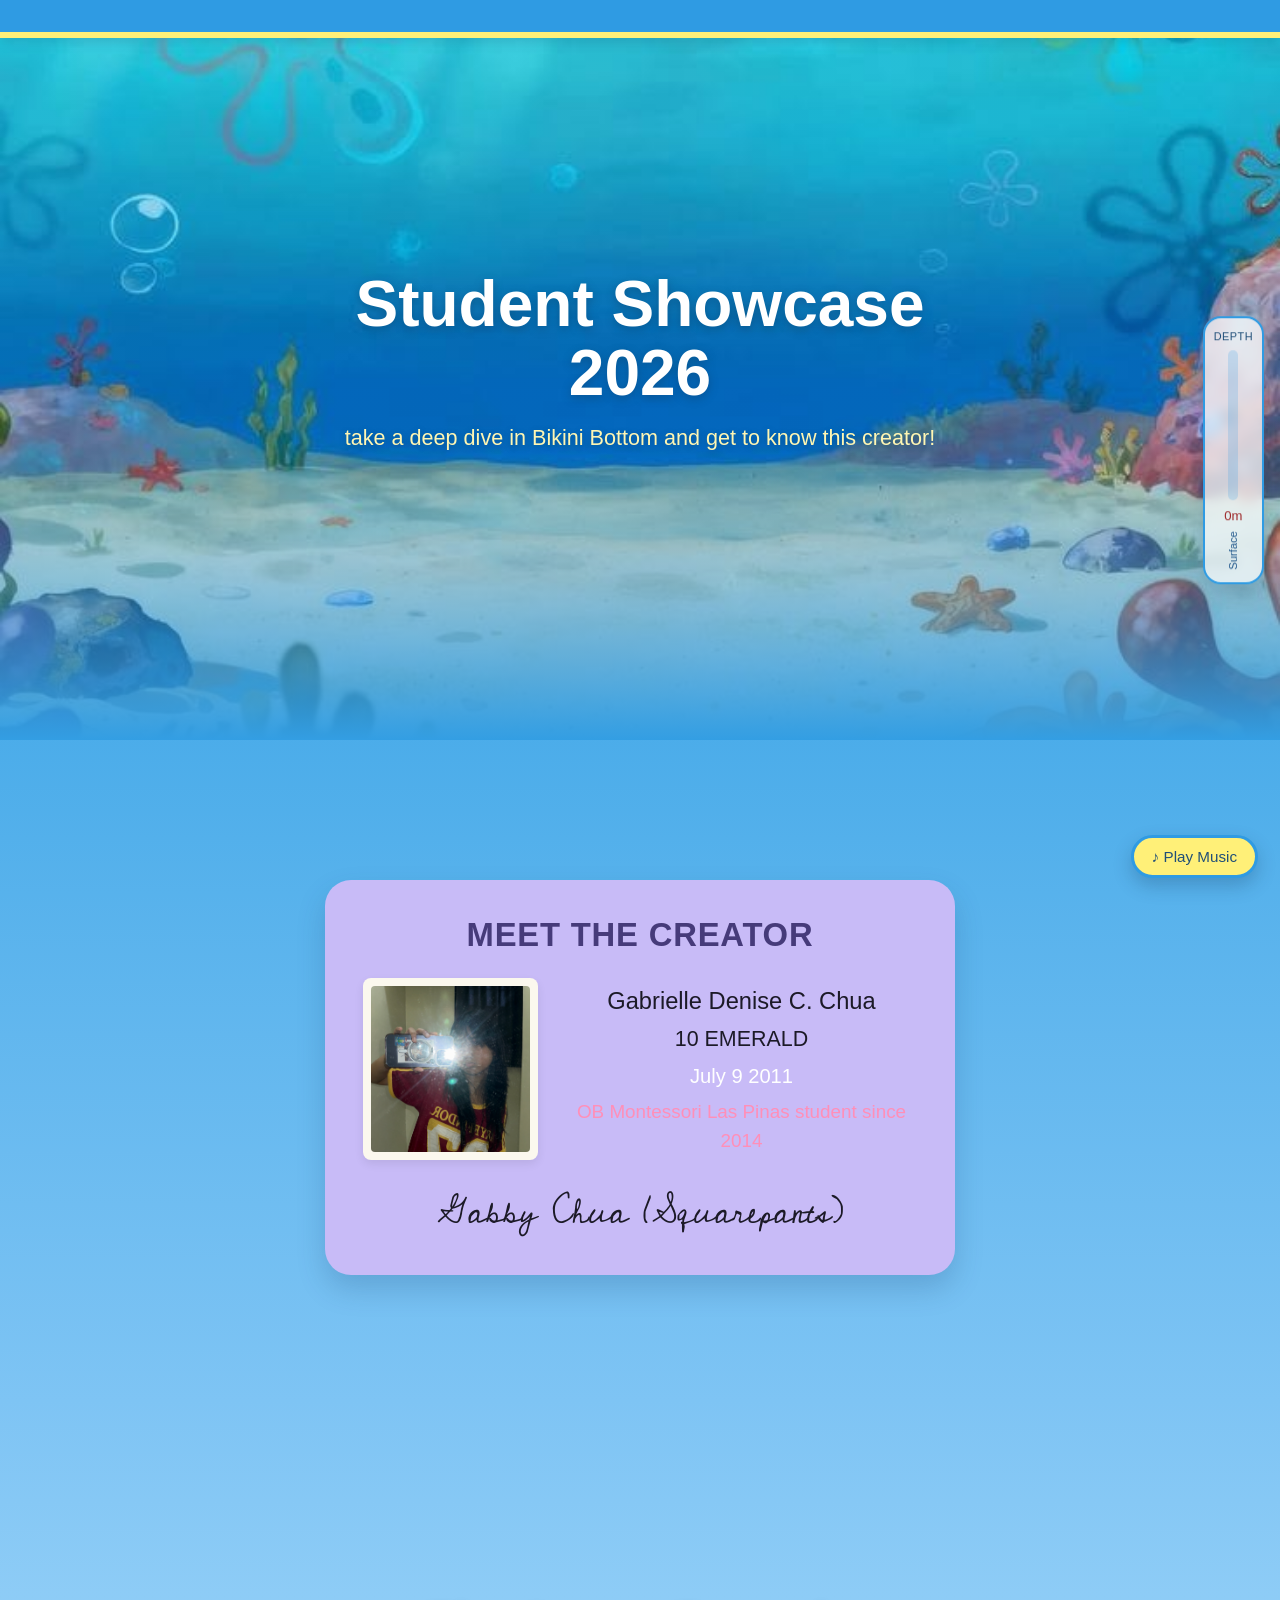
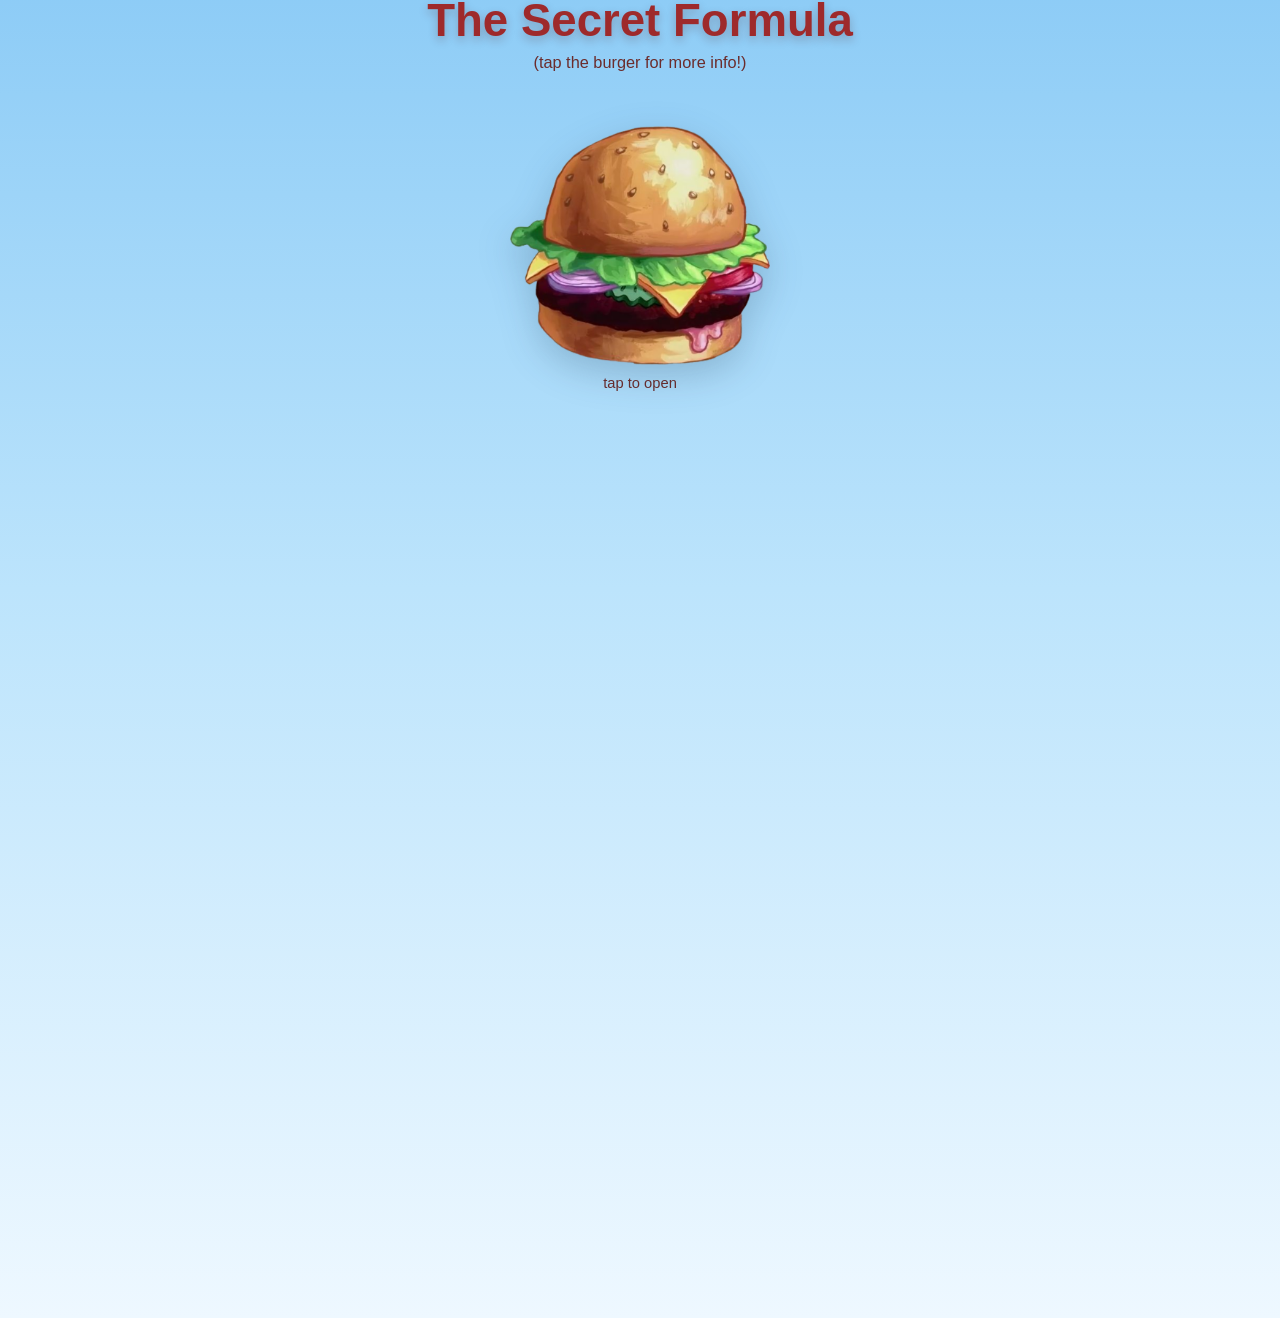
<file: index.html>
<!DOCTYPE html>
<html lang="en">
<head>
  <meta charset="UTF-8" />
  <meta name="viewport" content="width=device-width, initial-scale=1.0" />
  <title>ICT Q2 PROJECT</title>
  <link rel="preconnect" href="https://fonts.googleapis.com" />
  <link rel="preconnect" href="https://fonts.gstatic.com" crossorigin />
  <link
    href="https://fonts.googleapis.com/css2?family=Cedarville+Cursive&family=Poppins:wght@400;600;700&display=swap"
    rel="stylesheet"
  />
  <link rel="stylesheet" href="style.css" />
</head>
<body>
  <div class="bubble-overlay" id="bubbleOverlay" aria-hidden="true"></div>

  <aside class="depth-gauge" aria-label="Scroll depth meter">
    <span class="depth-label">Depth</span>
    <div class="depth-track">
      <div class="depth-fill" id="depthFill"></div>
    </div>
    <span class="depth-meters" id="depthMeters">0m</span>
    <span class="depth-zone" id="depthZone">Surface</span>
  </aside>

  <audio id="bgMusic" src="Secret Recipe [Cfq4lgDvYno].mp3" loop preload="auto"></audio>
  <button id="musicToggle" class="music-toggle" type="button" aria-pressed="false">
    ♪ Play Music
  </button>

  <div class="top-banner" aria-hidden="true"></div>

  <header class="hero-section">
    <div class="hero-content">
      <h1 class="hero-title">Student Showcase 2026</h1>
      <p class="hero-subtitle">take a deep dive in Bikini Bottom and get to know this creator!</p>
    </div>
  </header>

  <main class="page-wrapper">
    <section class="creator-card reveal" aria-labelledby="creator-heading">
      <div class="creator-inner">
        <h2 id="creator-heading" class="creator-heading">Meet the Creator</h2>

        <div class="creator-body">
          <div class="avatar-box">
            <img src="IMG_4585.JPG" alt="Me" />
          </div>

          <div class="creator-details">
            <p class="creator-name">Gabrielle Denise C. Chua</p>
            <p class="creator-section">10 EMERALD</p>
            <p class="creator-birthday">July 9 2011</p>
            <p class="creator-school">OB Montessori Las Pinas student since 2014</p>
          </div>
        </div>

        <p class="creator-signature">Gabby Chua (Squarepants)</p>
      </div>

      <div class="steal-warning" aria-hidden="true">
        PRIVATE INFORMATION DO NOT STEAL
      </div>
    </section>

    <section class="formula-section reveal" aria-labelledby="formula-heading">
      <h2 id="formula-heading" class="formula-heading">The Secret Formula</h2>
      <p class="formula-hint">(tap the burger for more info!)</p>

      <div id="formulaStage" class="formula-stage">
        <p id="leftNote" class="side-note left-note">
          One thing about me is that i LOVE video editing on After Effects and i would choose to do
          it for the rest of my life. i also love writing fics and singing my favorite songs. music
          includes k-pop, pop and alt-rock.
        </p>

        <button
          id="burgerBtn"
          class="burger-btn"
          type="button"
          aria-expanded="false"
          aria-controls="leftNote rightNote"
        >
          <img src="burger.png" alt="Krabby Patty burger" />
          <span id="burgerStatus" class="burger-status">tap to open</span>
        </button>

        <p id="rightNote" class="side-note right-note">
          without music, i don't think it'd be me. even i randomly dance sometimes and that includes
          music! My current favorite artists are Paramore, Hey Monday, AND2BLE and EVNNE.
        </p>
      </div>
    </section>

    <section class="websites-section reveal" aria-labelledby="websites-heading">
      <div class="websites-header">
        <h2 id="websites-heading" class="websites-title">My Websites</h2>
        <p class="websites-subnote">
          Of course, i also do code; not really the best at it, but here you go!
        </p>
      </div>

      <div class="houses-grid">
        <a class="house-link" href="seatwork.html" target="_blank" rel="noopener noreferrer">
          <img src="download.png" alt="Patrick's rock house icon" />
          <span class="house-label label-seatwork">Seatwork</span>
        </a>

        <a class="house-link" href="skillstest.html" target="_blank" rel="noopener noreferrer">
          <img src="download (1).png" alt="Squidward's Easter Island house icon" />
          <span class="house-label label-skills">Skills Test</span>
        </a>

        <a
          class="house-link"
          href="https://oblp-chuag.github.io/LP_ICT9E_Q4Project_Group3/"
          target="_blank"
          rel="noopener noreferrer"
        >
          <img src="download (2).png" alt="SpongeBob's pineapple house icon" />
          <span class="house-label label-g9">G9 Project</span>
        </a>
      </div>
    </section>
  </main>

  <script>
    /* Research note (MDN Web Docs): Dividing window.scrollY by (documentHeight - viewportHeight) gives a 0 to 1 scroll ratio, which is multiplied by 1000 for simulated depth meters and mapped to a percentage bar height. */
    const depthFill = document.getElementById("depthFill");
    const depthMeters = document.getElementById("depthMeters");
    const depthZone = document.getElementById("depthZone");

    function updateDepthGauge() {
      const scrollTop = window.scrollY || document.documentElement.scrollTop;
      const docHeight = document.documentElement.scrollHeight - window.innerHeight;
      const progress = docHeight > 0 ? Math.min(Math.max(scrollTop / docHeight, 0), 1) : 0;
      const meters = Math.round(progress * 1000);

      depthFill.style.height = `${(progress * 100).toFixed(1)}%`;
      depthMeters.textContent = `${meters}m`;

      if (meters < 200) {
        depthZone.textContent = "Surface";
      } else if (meters < 500) {
        depthZone.textContent = "Creator ID";
      } else if (meters < 800) {
        depthZone.textContent = "Secret Vault";
      } else {
        depthZone.textContent = "Bikini Trench";
      }
    }

    window.addEventListener("scroll", updateDepthGauge, { passive: true });
    updateDepthGauge();

    /* Research note (MDN / Chrome Autoplay Policy): Modern browsers block unmuted audio autoplay until a user interacts with the page, so audio.play() is triggered on button click or first page click and returns a Promise handled with .catch(). */
    const bgMusic = document.getElementById("bgMusic");
    const musicToggle = document.getElementById("musicToggle");
    let userPaused = false;

    function updateMusicButton(isPlaying) {
      musicToggle.setAttribute("aria-pressed", String(isPlaying));
      musicToggle.textContent = isPlaying ? "♫ Music On" : "♪ Play Music";
    }

    musicToggle.addEventListener("click", (e) => {
      e.stopPropagation();
      if (bgMusic.paused) {
        userPaused = false;
        bgMusic.play().then(() => updateMusicButton(true)).catch(() => {});
      } else {
        userPaused = true;
        bgMusic.pause();
        updateMusicButton(false);
      }
    });

    document.addEventListener(
      "click",
      () => {
        if (bgMusic.paused && !userPaused) {
          bgMusic.play().then(() => updateMusicButton(true)).catch(() => {});
        }
      },
      { once: true }
    );

    /* Research note (MDN DOM API): classList.toggle() adds or removes a CSS class in one call and returns a boolean indicating whether the class is now present, keeping state and styling in sync. */
    const burgerBtn = document.getElementById("burgerBtn");
    const formulaStage = document.getElementById("formulaStage");
    const burgerStatus = document.getElementById("burgerStatus");

    burgerBtn.addEventListener("click", () => {
      const isOpen = formulaStage.classList.toggle("is-open");
      burgerBtn.setAttribute("aria-expanded", String(isOpen));
      burgerStatus.textContent = isOpen ? "tap to hide" : "tap to open";
    });

    /* Research note (MDN / Google Web Fundamentals): IntersectionObserver watches when elements enter the viewport asynchronously without heavy scroll listeners, letting us add .is-visible to trigger the CSS fade-in once. */
    const revealElements = document.querySelectorAll(".reveal");

    const observer = new IntersectionObserver(
      (entries) => {
        entries.forEach((entry) => {
          if (entry.isIntersecting) {
            entry.target.classList.add("is-visible");
            observer.unobserve(entry.target);
          }
        });
      },
      { threshold: 0.15 }
    );

    revealElements.forEach((el) => observer.observe(el));

    /* Research note (MDN DOM & Math.random): A loop creates span elements with document.createElement() and assigns randomized sizes, horizontal positions, durations, and negative animation delays so bubbles are already mid-float when the page loads. */
    const bubbleOverlay = document.getElementById("bubbleOverlay");
    const bubbleCount = 18;

    for (let i = 0; i < bubbleCount; i++) {
      const bubble = document.createElement("span");
      bubble.className = "bubble";

      const size = Math.floor(Math.random() * 26) + 12;
      const left = Math.random() * 100;
      const duration = (Math.random() * 10 + 10).toFixed(1);
      const delay = (Math.random() * -18).toFixed(1);

      bubble.style.width = `${size}px`;
      bubble.style.height = `${size}px`;
      bubble.style.left = `${left}%`;
      bubble.style.animationDuration = `${duration}s`;
      bubble.style.animationDelay = `${delay}s`;

      bubbleOverlay.appendChild(bubble);
    }
  </script>
</body>
</html>
</file>
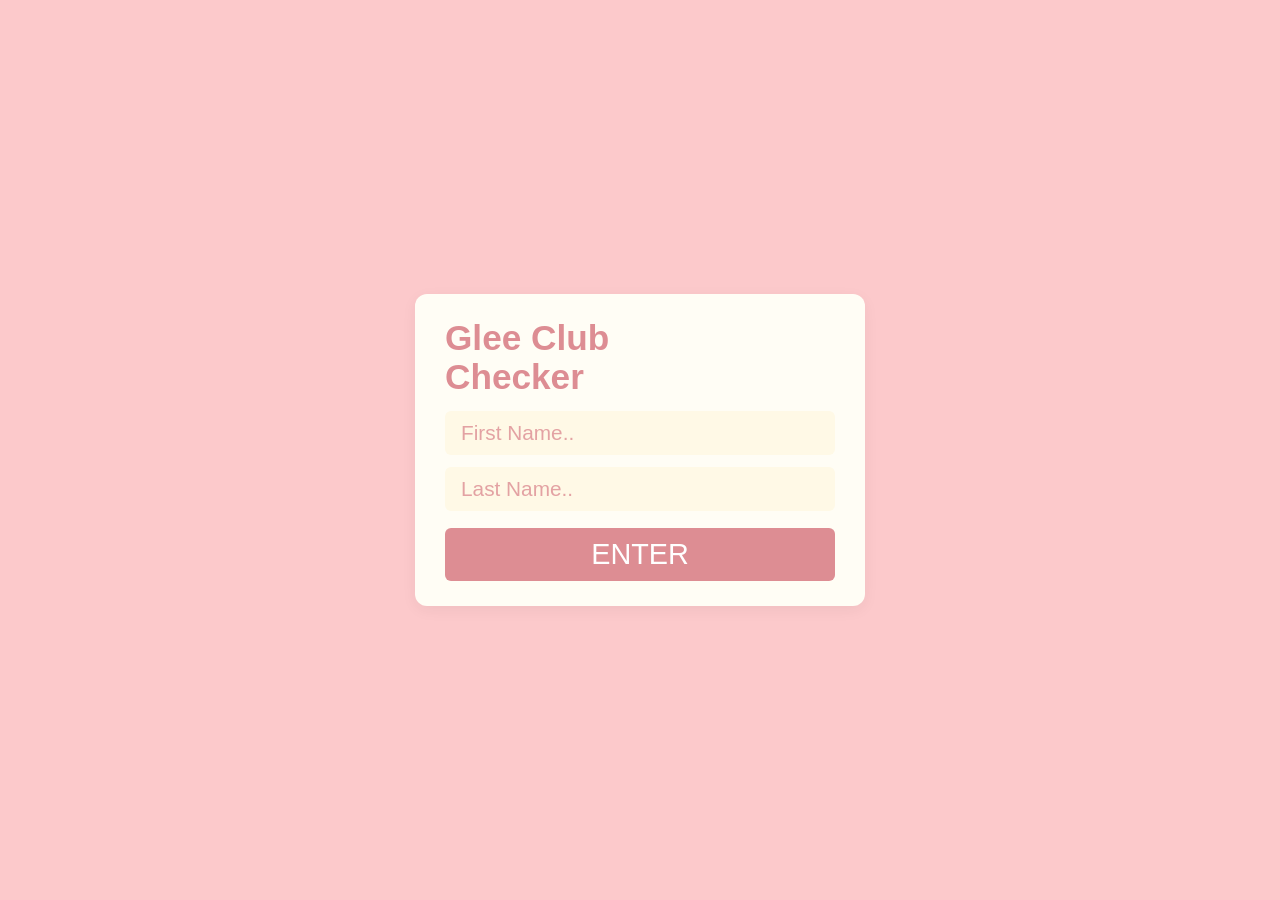
<file: seatwork.html>
<!DOCTYPE html>
<html lang="en">
<head>
    <meta charset="UTF-8">
    <meta name="viewport" content="width=device-width, initial-scale=1.0">
    <title>Q2 SEATWORK 1</title>
        <link rel="stylesheet" href="https://pyscript.net/releases/2026.7.3/core.css" />
    <script type="module" src="https://pyscript.net/releases/2026.7.3/core.js"></script>
        <link rel="preconnect" href="https://fonts.googleapis.com">
    <link rel="preconnect" href="https://fonts.gstatic.com" crossorigin>
    <link href="https://fonts.cdnfonts.com/css/spongeboy-me-bob" rel="stylesheet">

    <style>
        * {
            box-sizing: border-box;
            margin: 0;
            padding: 0;
        }

        body {
            font-family: 'Poppins', sans-serif;
            background-color: #FCC9CB;
            min-height: 100vh;
            display: flex;
            justify-content: center;
            align-items: center;
            padding: 20px;
        }

        .container {
            width: 100%;
            max-width: 450px;
            display: flex;
            flex-direction: column;
            gap: 15px;
        }

        .main {
            background-color: #fffdf5;
            border-radius: 12px;
            padding: 25px 30px;
            box-shadow: 0 4px 15px rgba(0, 0, 0, 0.05);
            position: relative;
        }

        header {
            display: flex;
            justify-content: space-between;
            align-items: flex-start;
            margin-bottom: 15px;
        }

        h1 {
            font-family: 'Spongeboy Me Bob', sans-serif;
            color: #DD8D93;
            font-size: 2.2rem;
            line-height: 1.1;
        }

        form {
            display: flex;
            flex-direction: column;
            gap: 12px;
        }

        input[type="text"] {
            width: 100%;
            background-color: #fff9e6;
            border: none;
            border-radius: 6px;
            padding: 10px 16px;
            font-family: 'Spongeboy Me Bob', sans-serif;
            font-size: 1.3rem;
            color: #DD8D93;
            outline: none;
        }

        input[type="text"]::placeholder {
            color: #DD8D93;
            opacity: 0.8;
        }

        input[type="button"] {
            width: 100%;
            background-color: #DD8D93;
            border: none;
            border-radius: 6px;
            padding: 10px;
            font-family: 'Spongeboy Me Bob', sans-serif;
            font-size: 1.8rem;
            color: #ffffff;
            cursor: pointer;
            transition: background-color 0.2s ease; 
            margin-top: 5px;
        }

        input[type="button"]:hover {
            background-color: #b56f74;
        }

        .result-card {
            min-height: 130px;
            display: flex;
            flex-direction: column;
            justify-content: space-between;
            display: none;
            opacity: 0;
            transform: translateY(15px);
            transition: opacity 0.3s ease, transform 0.3s ease;
        }

        .result-card.show {
            display: flex;
            opacity: 1;
            transform: translateY(0);
        }

        .text {
            font-family: 'Spongeboy Me Bob', sans-serif;
            color: #DD8D93;
            font-size: 0.75rem;
            line-height: 1.2;
            text-transform: uppercase;
        }

        #result {
            font-family: 'Spongeboy Me Bob', sans-serif;
            color: #DD8D93;
            font-size: 1.15rem;
            text-align: center;
            text-transform: uppercase;
            padding: 15px 10px 10px 10px;
            line-height: 1.3;
        }

    </style>
</head>
<body>
<!-- in style part, the transition and transform codes were from Google.-->
 
    <div class="container">
        <div class="main">
            <header>
                <h1>Glee Club<br>Checker</h1>
            </header>

            <main>
                <form onsubmit="return false;">
                    <input type="text" id="first name" placeholder="First Name..">
                    <input type="text" id="last name" placeholder="Last Name..">
                    <input type="button" id="enter-btn" py-click="candidate_checker" value="ENTER">
                </form>
            </main>
        </div>

        <div class="card result-card" id="result-box">
            <div class="text">
                BUBBLE BUDDY<br>
                1234 WASHTUB WY.<br>
                SOAPY WATERS
            </div>
            <div id="result"></div>
        </div>
    </div>

    <script>
        document.getElementById('enter-btn').addEventListener('click', function() {
            const resultCard = document.getElementById('result-box');
            resultCard.classList.add('show');
        });
    </script>
    
    <py-script src="seatwork.py"></py-script>
</body>
</html>
</file>
<file: style.css>
/* Lots of codes were from Google and other websites, not sure if it counts as AI but when I searched up on Google, I took a few codes from the overview */

@import url('https://fonts.cdnfonts.com/css/spongeboy-me-bob');

/* Research note (MDN / Google web docs): The universal selector (*) resets default browser margins/padding and sets box-sizing: border-box so padding and borders stay inside an element's declared width. Custom cursor rules accept small images/SVGs (typically <= 32x32px) with a fallback keyword like auto or pointer. */
* {
  box-sizing: border-box;
  margin: 0;
  padding: 0;
  cursor: url("data:image/svg+xml;utf8,<svg xmlns='http://www.w3.org/2000/svg' width='32' height='32' viewBox='0 0 32 32'><path d='M7 14 C7 6, 25 6, 25 14 Z' fill='%23ff7eb9' stroke='%23d63384' stroke-width='1.5'/><circle cx='12' cy='11' r='1.3' fill='%23fff'/><circle cx='19' cy='10' r='1.5' fill='%23fff'/><path d='M10 14 Q9 21 11 27 M16 14 Q17 21 15 28 M22 14 Q23 21 21 27' stroke='%23ff7eb9' stroke-width='2' fill='none' stroke-linecap='round'/></svg>") 16 16, auto;
}

a,
button,
.burger-btn,
.house-link,
.music-toggle {
  cursor: url("data:image/svg+xml;utf8,<svg xmlns='http://www.w3.org/2000/svg' width='32' height='32' viewBox='0 0 32 32'><path d='M7 14 C7 6, 25 6, 25 14 Z' fill='%23ff5ca8' stroke='%23b81d65' stroke-width='1.5'/><circle cx='12' cy='11' r='1.3' fill='%23fff'/><circle cx='19' cy='10' r='1.5' fill='%23fff'/><path d='M10 14 Q9 21 11 27 M16 14 Q17 21 15 28 M22 14 Q23 21 21 27' stroke='%23ff5ca8' stroke-width='2' fill='none' stroke-linecap='round'/></svg>") 16 16, pointer;
}

html {
  scroll-behavior: smooth;
}

body {
  min-height: 100vh;
  font-family: "Poppins", sans-serif;
  background: linear-gradient(
    180deg,
    #1e8ad6 0%,
    #44a9e8 22%,
    #7ec4f4 48%,
    #bce4fc 75%,
    #eef8ff 100%
  );
  color: #1f2430;
  overflow-x: hidden;
  position: relative;
}

/* Research note (MDN / Google CSS animations): position: fixed keeps the bubble layer locked to the viewport, pointer-events: none lets clicks pass through to buttons/links underneath, and @keyframes with transform: translateY() animates smoothly on the GPU without triggering layout recalculations. */
.bubble-overlay {
  position: fixed;
  inset: 0;
  pointer-events: none;
  z-index: 999;
  overflow: hidden;
}

.bubble {
  position: absolute;
  bottom: -80px;
  border-radius: 50%;
  background: radial-gradient(
    circle at 30% 30%,
    rgba(255, 255, 255, 0.85) 0%,
    rgba(255, 255, 255, 0.28) 45%,
    rgba(173, 226, 255, 0.18) 80%,
    rgba(255, 255, 255, 0.55) 100%
  );
  border: 1.5px solid rgba(255, 255, 255, 0.65);
  box-shadow: inset -3px -3px 8px rgba(72, 169, 230, 0.25);
  animation: floatUp linear infinite;
}

@keyframes floatUp {
  0% {
    transform: translateY(0) translateX(0) scale(0.95);
    opacity: 0;
  }
  12% {
    opacity: 0.85;
  }
  50% {
    transform: translateY(-55vh) translateX(14px) scale(1);
  }
  88% {
    opacity: 0.8;
  }
  100% {
    transform: translateY(-115vh) translateX(-10px) scale(1.05);
    opacity: 0;
  }
}

.top-banner {
  height: 38px;
  background-color: #2f9be3;
  border-bottom: 6px solid #fff078;
  position: sticky;
  top: 0;
  z-index: 50;
  box-shadow: 0 4px 12px rgba(15, 58, 92, 0.18);
}

.depth-gauge {
  position: fixed;
  right: 16px;
  top: 50%;
  transform: translateY(-50%);
  z-index: 600;
  display: flex;
  flex-direction: column;
  align-items: center;
  gap: 8px;
  background: rgba(255, 255, 255, 0.72);
  backdrop-filter: blur(6px);
  border: 2.5px solid #2f9be3;
  border-radius: 18px;
  padding: 12px 9px;
  box-shadow: 0 8px 18px rgba(20, 56, 92, 0.18);
  pointer-events: none;
}

.depth-label {
  font-family: "Spongeboy Me Bob", sans-serif;
  font-size: 0.68rem;
  letter-spacing: 0.5px;
  color: #1f4e78;
  text-transform: uppercase;
}

.depth-track {
  position: relative;
  width: 10px;
  height: 150px;
  border-radius: 999px;
  background: rgba(47, 155, 227, 0.2);
  overflow: hidden;
}

.depth-fill {
  position: absolute;
  top: 0;
  left: 0;
  width: 100%;
  height: 0%;
  border-radius: 999px;
  background: linear-gradient(180deg, #fff078 0%, #2f9be3 55%, #123f6d 100%);
  transition: height 0.08s linear;
}

.depth-meters {
  font-family: "Spongeboy Me Bob", sans-serif;
  font-size: 0.82rem;
  color: #9e2a2b;
}

.depth-zone {
  writing-mode: vertical-rl;
  transform: rotate(180deg);
  font-family: "Spongeboy Me Bob", sans-serif;
  font-size: 0.7rem;
  color: #245a8d;
  max-height: 95px;
}

.hero-section {
  position: relative;
  min-height: 78vh;
  background-image: url("32283e49e02acf4603fa2f04767b53ab.jpg");
  background-size: cover;
  background-position: center bottom;
  display: flex;
  align-items: center;
  justify-content: center;
  text-align: center;
  padding: 64px 20px 120px;
}

.hero-section::after {
  content: "";
  position: absolute;
  inset: 0;
  background: linear-gradient(
    180deg,
    rgba(18, 102, 166, 0.08) 0%,
    rgba(28, 128, 198, 0.12) 62%,
    #339ee3 100%
  );
  pointer-events: none;
}

.hero-content {
  position: relative;
  z-index: 1;
  max-width: 720px;
}

.hero-title {
  font-family: "Spongeboy Me Bob", sans-serif;
  font-size: clamp(2.6rem, 7vw, 4rem);
  line-height: 1.08;
  color: #ffffff;
  text-shadow: 0 3px 10px rgba(13, 62, 102, 0.45);
  margin-bottom: 14px;
}

.hero-subtitle {
  font-family: "Spongeboy Me Bob", sans-serif;
  font-size: clamp(1.05rem, 2.8vw, 1.35rem);
  line-height: 1.35;
  color: #fff6b3;
  text-shadow: 0 2px 6px rgba(13, 62, 102, 0.45);
}

.page-wrapper {
  max-width: 980px;
  margin: 140px auto 0;
  padding: 0 24px 180px;
  position: relative;
  z-index: 2;
  display: flex;
  flex-direction: column;
  gap: 280px;
}

.reveal {
  opacity: 0;
  transform: translateY(44px);
  transition: opacity 0.9s ease, transform 0.9s ease;
}

.reveal.is-visible {
  opacity: 1;
  transform: translateY(0);
}

/* Research note (MDN / Google CSS transitions & keyframes): :hover triggers smooth transform/color changes every transition, while @keyframes pulseWarning runs a gentle scale animation once the warning appears. */
.creator-card {
  position: relative;
  width: 100%;
  max-width: 630px;
  margin: 0 auto;
  background-color: #c8bbf7;
  border-radius: 26px;
  padding: 36px 38px 30px;
  box-shadow: 0 14px 28px rgba(32, 74, 118, 0.22);
  transition: background-color 0.3s ease, transform 0.35s cubic-bezier(0.22, 1, 0.36, 1), box-shadow 0.3s ease;
  overflow: hidden;
}

.creator-card:hover {
  background-color: #ffffff;
  transform: translateY(-8px) rotate(-1deg) scale(1.015);
  box-shadow: 0 20px 36px rgba(217, 38, 38, 0.22);
}

.creator-card:hover .creator-inner {
  opacity: 0;
  visibility: hidden;
  transform: scale(0.96);
}

.creator-card:hover .steal-warning {
  opacity: 1;
  visibility: visible;
  animation: pulseWarning 0.9s ease-in-out infinite alternate;
}

@keyframes pulseWarning {
  from {
    transform: scale(0.98);
  }
  to {
    transform: scale(1.04);
  }
}

.creator-inner {
  transition: opacity 0.25s ease, visibility 0.25s ease, transform 0.25s ease;
}

.steal-warning {
  position: absolute;
  inset: 0;
  display: flex;
  align-items: center;
  justify-content: center;
  text-align: center;
  padding: 28px;
  font-family: "Spongeboy Me Bob", sans-serif;
  font-size: clamp(1.45rem, 4vw, 2.2rem);
  line-height: 1.25;
  letter-spacing: 1px;
  color: #d92626;
  opacity: 0;
  visibility: hidden;
  pointer-events: none;
  transition: opacity 0.25s ease, visibility 0.25s ease;
}

.creator-heading {
  text-align: center;
  font-family: "Spongeboy Me Bob", sans-serif;
  font-size: 2.05rem;
  text-transform: uppercase;
  letter-spacing: 0.8px;
  color: #463b7a;
  margin-bottom: 24px;
}

.creator-body {
  display: flex;
  align-items: center;
  gap: 28px;
}

.avatar-box {
  flex: 0 0 175px;
  height: 182px;
  background-color: #fbf8ee;
  border-radius: 8px;
  padding: 8px;
  box-shadow: 0 4px 10px rgba(0, 0, 0, 0.08);
  overflow: hidden;
}

.avatar-box img {
  width: 100%;
  height: 100%;
  object-fit: cover;
  border-radius: 4px;
}

.creator-details {
  flex: 1;
  text-align: center;
  font-family: "Spongeboy Me Bob", sans-serif;
  line-height: 1.52;
}

.creator-name {
  font-size: 1.48rem;
  color: #1c1a27;
}

.creator-section {
  font-size: 1.34rem;
  color: #1c1a27;
  margin-top: 4px;
}

.creator-birthday {
  font-size: 1.26rem;
  color: #ffffff;
  margin-top: 6px;
}

.creator-school {
  font-size: 1.18rem;
  color: #ff8fb8;
  margin-top: 6px;
}

.creator-signature {
  margin-top: 20px;
  text-align: center;
  font-family: "Cedarville Cursive", cursive;
  font-size: 2.15rem;
  color: #1c1a27;
}

.formula-section {
  text-align: center;
  padding: 40px 0;
}

.formula-heading {
  font-family: "Spongeboy Me Bob", sans-serif;
  font-size: clamp(2.1rem, 5vw, 2.85rem);
  color: #9e2a2b;
  text-shadow: 0 4px 10px rgba(72, 18, 19, 0.25);
}

.formula-hint {
  font-family: "Spongeboy Me Bob", sans-serif;
  font-size: 1.02rem;
  color: #6b2c2c;
  margin-top: 6px;
  margin-bottom: 46px;
}

.formula-stage {
  display: grid;
  grid-template-columns: 1fr auto 1fr;
  align-items: center;
  gap: 32px;
}

.burger-btn {
  position: relative;
  z-index: 3;
  background: transparent;
  border: none;
  padding: 8px;
  border-radius: 18px;
  transition: transform 0.25s ease;
  display: inline-flex;
  flex-direction: column;
  align-items: center;
  gap: 10px;
}

.burger-btn:hover {
  transform: scale(1.06) rotate(-2deg);
}

.burger-btn:active {
  transform: scale(0.95);
}

.burger-btn img {
  width: 260px;
  max-width: 100%;
  height: auto;
  display: block;
  filter: drop-shadow(0 12px 18px rgba(24, 48, 76, 0.22));
}

.burger-status {
  font-family: "Spongeboy Me Bob", sans-serif;
  font-size: 0.92rem;
  color: #6b2c2c;
}

/* Research note (MDN / Google CSS transitions): Animating opacity and transform instead of layout properties gives a smooth slide-and-fade reveal when .is-open is toggled on the parent container. */
.side-note {
  font-family: "Spongeboy Me Bob", sans-serif;
  font-size: 1rem;
  line-height: 1.52;
  color: #5c3a21;
  opacity: 0;
  visibility: hidden;
  pointer-events: none;
  transition: opacity 0.45s ease, transform 0.45s cubic-bezier(0.22, 1, 0.36, 1), visibility 0.45s;
}

.side-note.left-note {
  text-align: left;
  transform: translateX(48px) scale(0.94);
}

.side-note.right-note {
  text-align: right;
  transform: translateX(-48px) scale(0.94);
}

.formula-stage.is-open .side-note {
  opacity: 1;
  visibility: visible;
  pointer-events: auto;
  transform: translateX(0) scale(1);
}

.websites-section {
  padding: 40px 0 60px;
}

.websites-header {
  display: flex;
  align-items: center;
  justify-content: center;
  gap: 24px;
  flex-wrap: wrap;
  margin-bottom: 54px;
}

.websites-title {
  font-family: "Spongeboy Me Bob", sans-serif;
  font-size: clamp(2.1rem, 5vw, 2.8rem);
  color: #3692e8;
  text-shadow: 0 4px 10px rgba(24, 74, 124, 0.24);
}

.websites-subnote {
  max-width: 330px;
  font-family: "Spongeboy Me Bob", sans-serif;
  font-size: 0.98rem;
  line-height: 1.42;
  color: #2c6ea8;
  text-align: left;
}

.houses-grid {
  display: grid;
  grid-template-columns: repeat(3, 1fr);
  gap: 28px;
  align-items: end;
  text-align: center;
}

.house-link {
  text-decoration: none;
  display: flex;
  flex-direction: column;
  align-items: center;
  gap: 14px;
  padding: 14px 10px;
  border-radius: 18px;
  transition: transform 0.22s ease;
}

.house-link:hover {
  transform: translateY(-8px);
}

.house-link img {
  width: 150px;
  height: 150px;
  object-fit: contain;
  filter: drop-shadow(0 8px 12px rgba(20, 44, 70, 0.16));
}

.house-label {
  font-family: "Spongeboy Me Bob", sans-serif;
  font-size: 1.2rem;
}

.label-seatwork {
  color: #5c3324;
}

.label-skills {
  color: #245a8d;
}

.label-g9 {
  color: #e08a1e;
}

.music-toggle {
  position: fixed;
  bottom: 22px;
  right: 22px;
  z-index: 900;
  background-color: #fff078;
  color: #1f4e78;
  border: 3px solid #2f9be3;
  border-radius: 999px;
  padding: 10px 18px;
  font-family: "Spongeboy Me Bob", sans-serif;
  font-size: 0.95rem;
  box-shadow: 0 8px 18px rgba(20, 56, 92, 0.25);
  transition: transform 0.2s ease, background-color 0.2s ease;
}

.music-toggle:hover {
  transform: scale(1.06);
  background-color: #ffe84d;
}

@media (max-width: 740px) {
  .depth-gauge {
    right: 8px;
    padding: 8px 6px;
  }

  .depth-track {
    height: 110px;
  }

  .page-wrapper {
    margin-top: 100px;
    gap: 200px;
  }

  .formula-stage {
    grid-template-columns: 1fr;
  }

  .side-note.left-note,
  .side-note.right-note {
    text-align: center;
    transform: translateY(16px) scale(0.96);
  }

  .formula-stage.is-open .side-note {
    transform: translateY(0) scale(1);
  }

  .creator-body {
    flex-direction: column;
  }

  .websites-header,
  .websites-subnote {
    text-align: center;
  }

  .houses-grid {
    gap: 12px;
  }

  .house-link img {
    width: 104px;
    height: 104px;
  }
}
</file>
